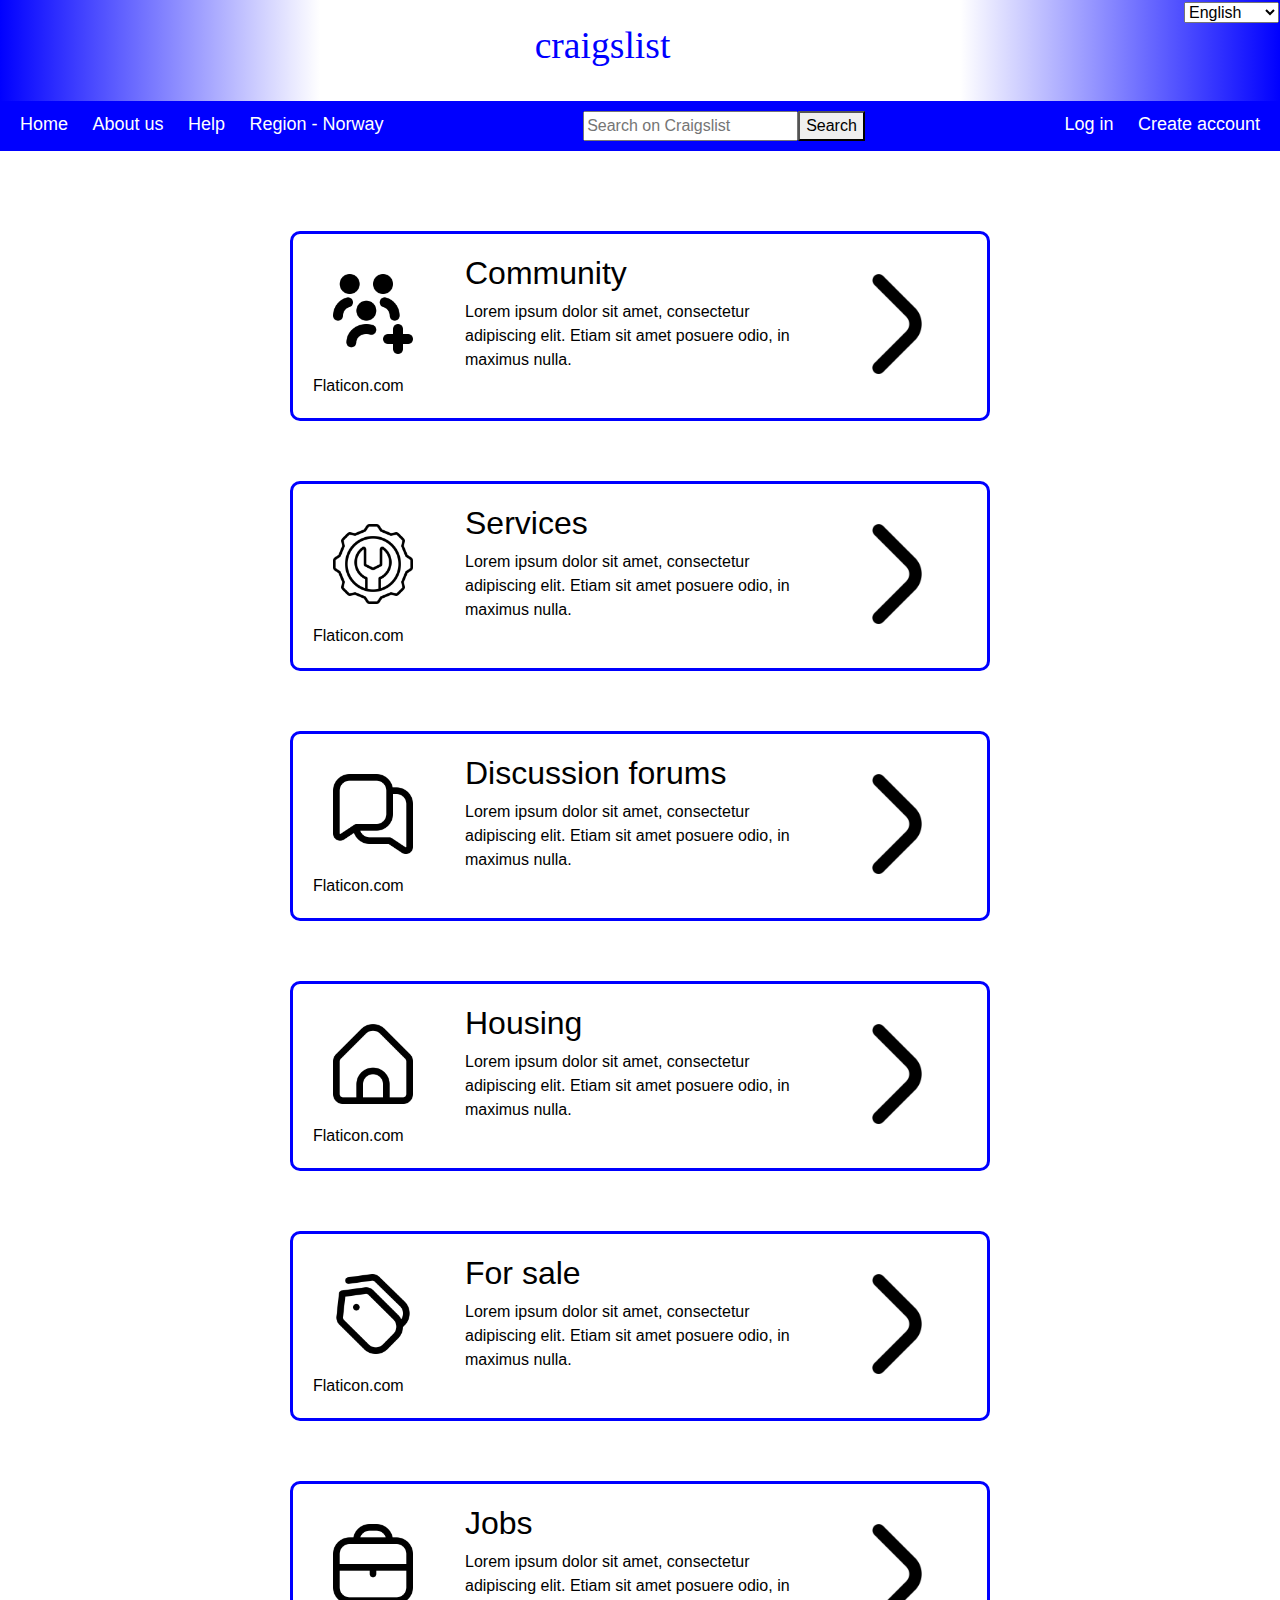
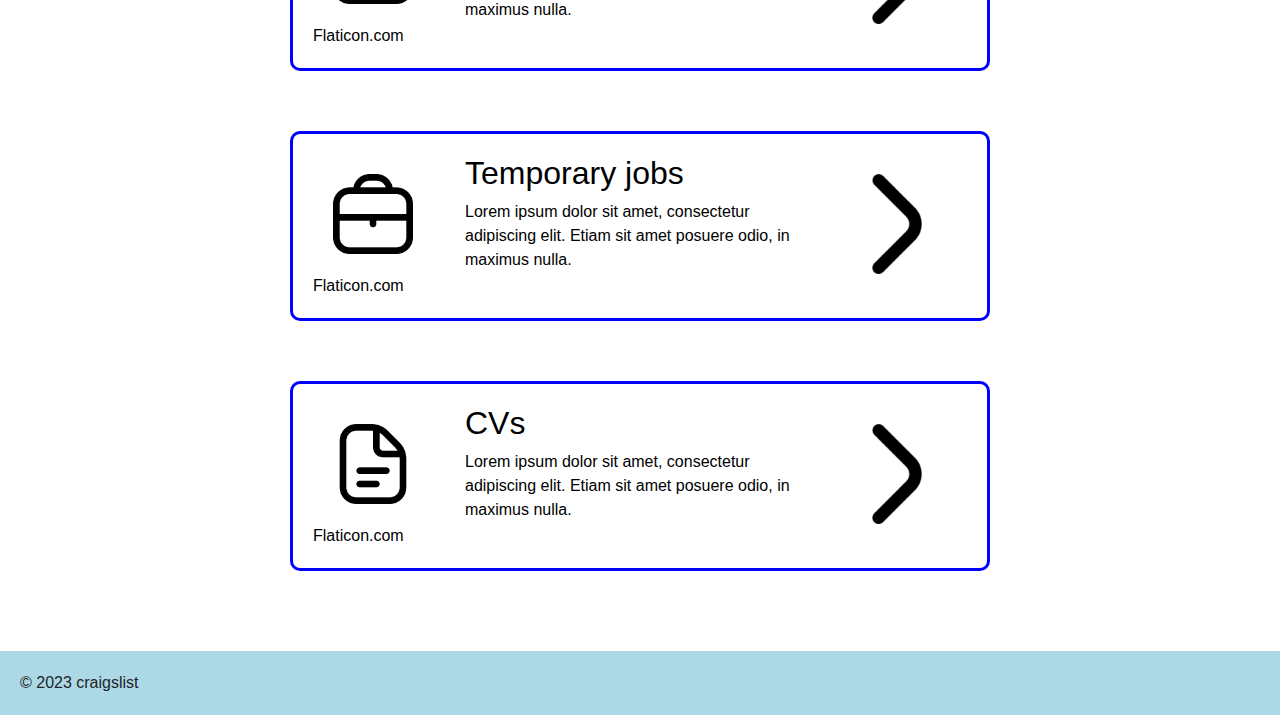
<file: index.html>
<!DOCTYPE html>
<html lang="en">
<head>
    <meta charset="UTF-8">
    <meta http-equiv="X-UA-Compatible" content="IE=edge">
    <meta name="viewport" content="width=device-width, initial-scale=1.0">
    <title>Document</title>
    <link rel="stylesheet" href="style.css">
    <script src="script.js"></script>
    <link rel="stylesheet" href="https://cdn.jsdelivr.net/npm/bootstrap@4.3.1/dist/css/bootstrap.min.css">
</head>
<body>
    <div id="header">
        <span id="language"><select>
          <option value="Dansk">Dansk</option>
          <option value="Deutch">Deutch</option>
          <option value="English" selected>English</option>
          <option value="Español">Español</option>
          <option value="français">Français</option>
          <option  value="Italiano">Italiano</option>
          <option value="Português">Português</option>
          <option value="Svenska">Svenska</option>
          <option value="Tiếng việt">Tiếng việt</option>
          <option value="Türkçe">Türkçe</option>
          <option value="pусский">русский</option>
          <option value="日本語">日本語</option>
          <option value="한국말">한국말</option>
        </select></span>
        <h1>craigslist</h1>
    </div>

    <div id="menu">
        <div id="nav" class="menuelement">
                <span><a href="index.html">Home</a></span>
                <span>About us</span>
                <span>Help</span>
                <span>Region - Norway</span>
        </div>

        <div id="searchbar" class="menuelement">
            <input type="text" placeholder="Search on Craigslist"><button>Search</button>
        </div>

        <div id="login" class="menuelement">
                <span><a href="login.html">Log in</a></span>
                <span><a href="opprett.html">Create account</a></span>
        </div>
    </div>

    <div id="main">
    

        <div id="span1" class="maindiv">
            <a href="forsale.html" class="text-decoration-none">
            <div>
                <img src="Images/comunity.png" alt="" class="logo">
                <div class="ref">Flaticon.com</div>
            </div>
            <div class="divtext">
                <h2>Community</h2>
                <p>Lorem ipsum dolor sit amet, consectetur adipiscing elit. Etiam sit amet posuere odio, in maximus nulla.</p>
            </div>
            <img src="Images/arrow.png" alt="" class="arrow"> 
        </a>
        </div>

            <div id="span2" class="maindiv">
                <a href="forsale.html" class="text-decoration-none">
                <div>
                    <img src="Images/cog.png" alt="" class="logo">
                    <div class="ref">Flaticon.com</div>
                </div>
                <div class="divtext">
                    <h2>Services</h2>
                    <p>Lorem ipsum dolor sit amet, consectetur adipiscing elit. Etiam sit amet posuere odio, in maximus nulla.</p>
                </div>
                <img src="Images/arrow.png" alt="" class="arrow"> 
            </a>
            </div>

            <div id="span3" class="maindiv">
                <a href="forsale.html" class="text-decoration-none">
                <div>
                    <img src="Images/discuss.png" alt="" class="logo">
                    <div class="ref">Flaticon.com</div>
                </div>
                <div class="divtext">
                    <h2>Discussion forums</h2>
                    <p>Lorem ipsum dolor sit amet, consectetur adipiscing elit. Etiam sit amet posuere odio, in maximus nulla.</p>
                </div>
                <img src="Images/arrow.png" alt="" class="arrow">
                </a>
            </div>
        
            <div id="span4" class="maindiv">
                <a href="forsale.html" class="text-decoration-none">
                <div>
                    <img src="Images/home.png" alt="" class="logo">
                    <div class="ref">Flaticon.com</div>
                </div>
                <div class="divtext">
                    <h2>Housing</h2>
                    <p>Lorem ipsum dolor sit amet, consectetur adipiscing elit. Etiam sit amet posuere odio, in maximus nulla.</p>
                </div>
                <img src="Images/arrow.png" alt="" class="arrow"> 
                </a>
            </div>
        


                <div id="span5" class="maindiv">
                    <a href="forsale.html" class="text-decoration-none">
                    <div>
                        <img src="Images/forsale.png" alt="" class="logo">
                        <div class="ref">Flaticon.com</div>
                    </div>
                    <div class="divtext">
                        <h2>For sale</h2>
                        <p>Lorem ipsum dolor sit amet, consectetur adipiscing elit. Etiam sit amet posuere odio, in maximus nulla.</p>
                    </div>
                    <img src="Images/arrow.png" alt="" class="arrow"> 
                    </a>
                </div>
            

                <div id="span6" class="maindiv">
                    <a href="forsale.html" class="text-decoration-none">
                    <div>
                        <img src="Images/job.png" alt="" class="logo">
                        <div class="ref">Flaticon.com</div>
                    </div>
                    <div class="divtext">
                        <h2>Jobs</h2>
                        <p>Lorem ipsum dolor sit amet, consectetur adipiscing elit. Etiam sit amet posuere odio, in maximus nulla.</p>
                    </div>
                    <img src="Images/arrow.png" alt="" class="arrow"> 
                    </a>
                </div>
            

                <div id="span7" class="maindiv">
                    <a href="forsale.html" class="text-decoration-none">
                    <div>
                        <img src="Images/job.png" alt="" class="logo">
                        <div class="ref">Flaticon.com</div>
                    </div>
                    <div class="divtext">
                        <h2>Temporary jobs</h2>
                        <p>Lorem ipsum dolor sit amet, consectetur adipiscing elit. Etiam sit amet posuere odio, in maximus nulla.</p>
                    </div>
                    <img src="Images/arrow.png" alt="" class="arrow"> 
                    </a>
                </div>
            

                <div id="span8" class="maindiv">
                    <a href="forsale.html" class="text-decoration-none">
                    <div>
                        <img src="Images/document.png" alt="" class="logo">
                        <div class="ref">Flaticon.com</div>
                    </div>
                    <div class="divtext">
                        <h2>CVs</h2>
                        <p>Lorem ipsum dolor sit amet, consectetur adipiscing elit. Etiam sit amet posuere odio, in maximus nulla.</p>
                    </div>
                    <img src="Images/arrow.png" alt="" class="arrow"> 
                    </a>
                </div>
            
        </div>

    <div id="footer">
        © 2023 craigslist
    </div>
    
</body>
</html>
</file>
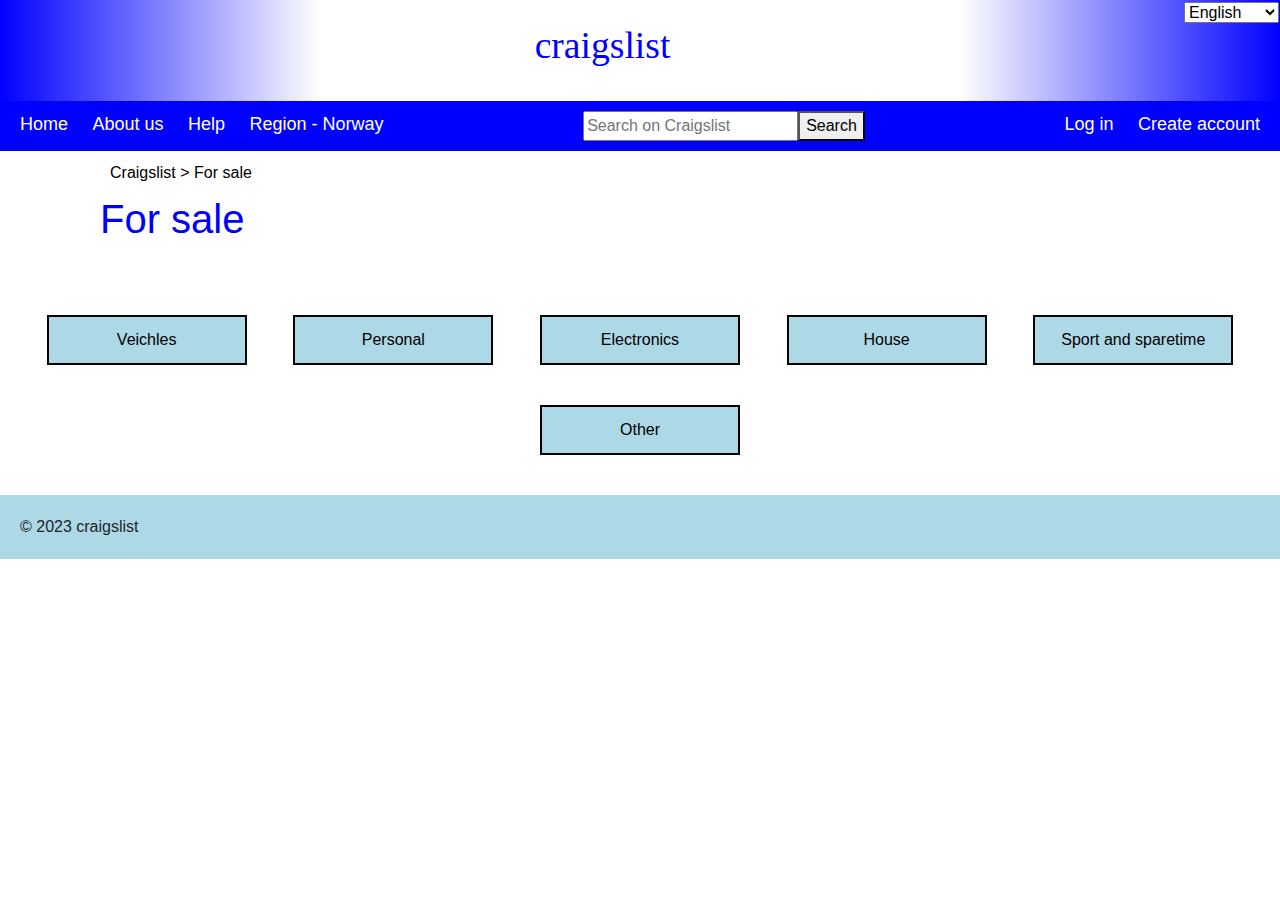
<file: forsale.html>
<!DOCTYPE html>
<html lang="en">
<head>
    <meta charset="UTF-8">
    <meta http-equiv="X-UA-Compatible" content="IE=edge">
    <meta name="viewport" content="width=device-width, initial-scale=1.0">
    <title>Document</title>
    <link rel="stylesheet" href="style.css">
    <script src="script.js"></script>
    <link rel="stylesheet" href="https://cdn.jsdelivr.net/npm/bootstrap@4.3.1/dist/css/bootstrap.min.css">
</head>
<body>
    <div id="header">
        <span id="language"><select>
          <option value="Dansk">Dansk</option>
          <option value="Deutch">Deutch</option>
          <option value="English" selected>English</option>
          <option value="Español">Español</option>
          <option value="français">Français</option>
          <option  value="Italiano">Italiano</option>
          <option value="Português">Português</option>
          <option value="Svenska">Svenska</option>
          <option value="Tiếng việt">Tiếng việt</option>
          <option value="Türkçe">Türkçe</option>
          <option value="pусский">русский</option>
          <option value="日本語">日本語</option>
          <option value="한국말">한국말</option>
        </select></span>
        <h1>craigslist</h1>
    </div>

    <div id="menu">
        <div id="nav" class="menuelement">
                <span><a href="index.html">Home</a></span>
                <span>About us</span>
                <span>Help</span>
                <span>Region - Norway</span>
        </div>

        <div id="searchbar" class="menuelement">
            <input type="text" placeholder="Search on Craigslist"><button>Search</button>
        </div>

        <div id="login" class="menuelement">
                <span><a href="login.html">Log in</a></span>
                <span><a href="opprett.html">Create account</a></span>
        </div>
    </div>

    <div id="forsalemain">

        <span id="pageteller"><p><a href="index.html">Craigslist</a>  >  For sale</p></span>
            <h1>For sale</h1>
            <br>

            <div id="alldropdowns">

    <div class="dropdown">
    <button onclick="myFunction1()" class="dropbtn">Veichles</button>
    <div id="myDropdown1" class="dropdown-content">
    <a href="#">Atv/Utv/Sno</a>
    <a href="#">Auto parts</a>
    <a href="#">Bikes</a>
    <a href="#">Bike parts</a>
    <a href="#">Boats</a>
    <a href="#">Boat parts</a>
    <a href="#">Caravn+mtrhm</a>
    <a href="#">Cars+vans</a>
    <a href="#">Heavy equip</a>
    <a href="#">Motorcycles</a>
    <a href="#">Motorcycle parts</a>
    <a href="#">Trailers</a>
    <a href="#">Wheels+tires</a>
    </div>
  </div>
  <div class="dropdown">
      <button onclick="myFunction2()" class="dropbtn">Personal</button>
      <div id="myDropdown2" class="dropdown-content">
        <a href="#">Baby+kid</a>
        <a href="#">Beauty+health</a>
        <a href="#">Clothes+acc</a>
        <a href="#">Jewellery</a>
        </div>
      </div>
                
      <div class="dropdown">
          <button onclick="myFunction3()" class="dropbtn">Electronics</button>
          <div id="myDropdown3" class="dropdown-content">
            <a href="#">Cds/dvd/vhs</a>
            <a href="#">Computers</a>
            <a href="#">Computer parts</a>
            <a href="#">Electronics</a>
            <a href="#">Mobile phones</a>
            <a href="#">Photo+video</a>
            <a href="#">Video gaming</a>
            </div>
          </div>
                    
    <div class="dropdown">
        <button onclick="myFunction4()" class="dropbtn">House</button>
        <div id="myDropdown4" class="dropdown-content">
          <a href="#">Antiques</a>
          <a href="#">Appliances</a>
          <a href="#">farm+garden</a>
          <a href="#">Furniture</a>
          <a href="#">Farm+garden</a>
          <a href="#">Garage sale</a>
          <a href="#">Household</a>
          </div>
        </div>
                        
    <div class="dropdown">
        <button onclick="myFunction5()" class="dropbtn">Sport and sparetime</button>
        <div id="myDropdown5" class="dropdown-content">
          <a href="#">Books</a>
          <a href="#">Music instr</a>
          <a href="#">Photo+video</a>
          <a href="#">Sporting</a>
          <a href="#">Toys+games</a>
          <a href="#">Video gaming</a>
          </div>
        </div>
                            
    <div class="dropdown">
      <button onclick="myFunction6()" class="dropbtn">Other</button>
      <div id="myDropdown6" class="dropdown-content">
        <a href="#">Barter</a>
        <a href="#">Business</a>
        <a href="#">Collectibles</a>
        <a href="#">Free</a>
        <a href="#">Garage sale</a>
        <a href="#">General</a>
        <a href="#">Materials</a>
        <a href="#">Tickets</a>
        <a href="#">Wanted</a>
        </div>
      </div>
      </div>
    </div>

    <div id="footer">
        © 2023 craigslist
    </div>

</body>
</html>
</file>
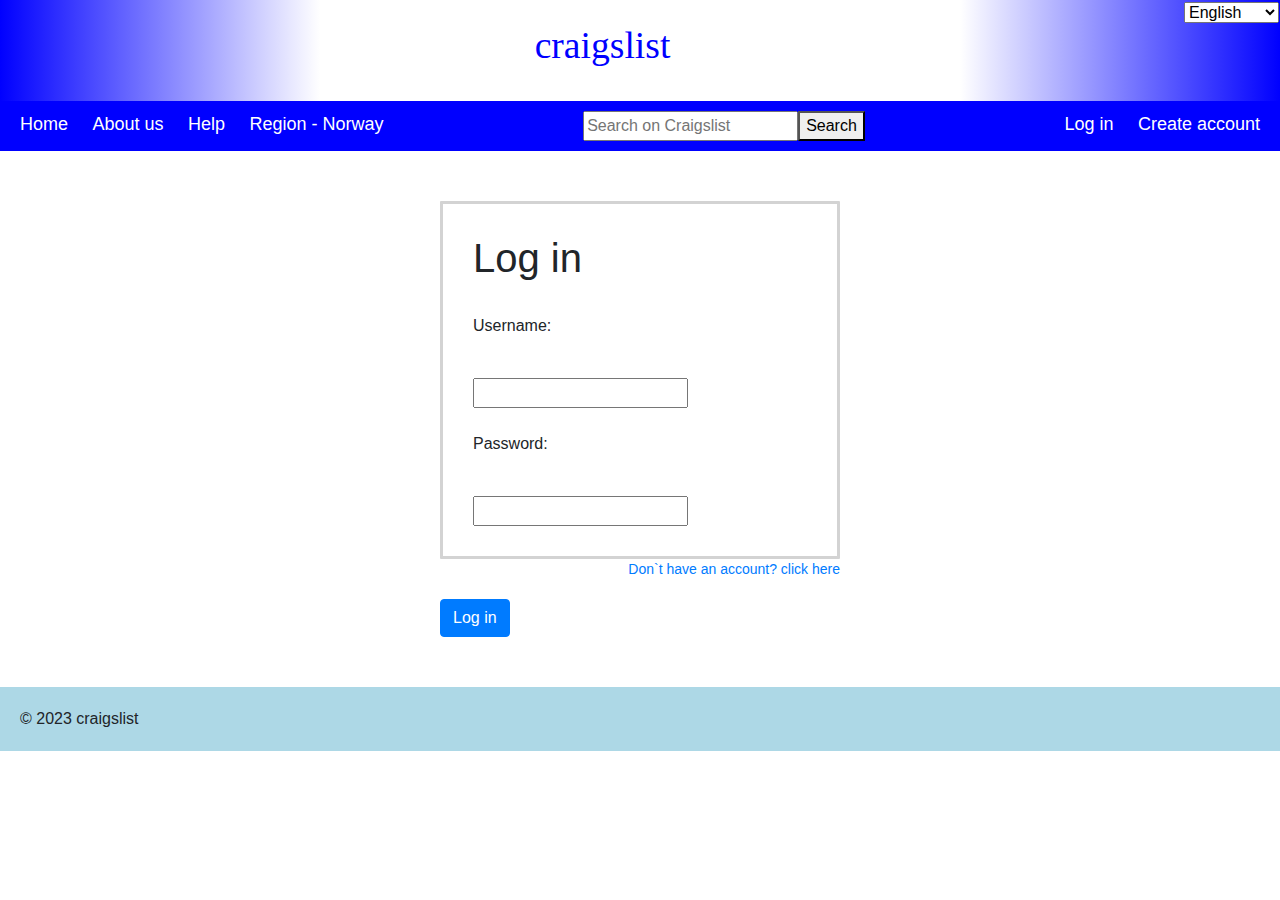
<file: login.html>
<!DOCTYPE html>
<html lang="en">
<head>
    <meta charset="UTF-8">
    <meta http-equiv="X-UA-Compatible" content="IE=edge">
    <meta name="viewport" content="width=device-width, initial-scale=1.0">
    <title>Document</title>
    <link rel="stylesheet" href="style.css">
    <script src="script.js"></script>
    <link rel="stylesheet" href="https://cdn.jsdelivr.net/npm/bootstrap@4.3.1/dist/css/bootstrap.min.css">
</head>
<body>
    <div id="header">
        <span id="language"><select>
          <option value="Dansk">Dansk</option>
          <option value="Deutch">Deutch</option>
          <option value="English" selected>English</option>
          <option value="Español">Español</option>
          <option value="français">Français</option>
          <option  value="Italiano">Italiano</option>
          <option value="Português">Português</option>
          <option value="Svenska">Svenska</option>
          <option value="Tiếng việt">Tiếng việt</option>
          <option value="Türkçe">Türkçe</option>
          <option value="pусский">русский</option>
          <option value="日本語">日本語</option>
          <option value="한국말">한국말</option>
        </select></span>
        <h1>craigslist</h1>
    </div>

    <div id="menu">
        <div id="nav" class="menuelement">
                <span><a href="index.html">Home</a></span>
                <span>About us</span>
                <span>Help</span>
                <span>Region - Norway</span>
        </div>

        <div id="searchbar" class="menuelement">
            <input type="text" placeholder="Search on Craigslist"><button>Search</button>
        </div>

        <div id="login" class="menuelement">
                <span><a href="login.html">Log in</a></span>
                <span><a href="opprett.html">Create account</a></span>
        </div>
    </div>

    <div id="main">

        <div id="mainLog" class="mainLog">
            <div id="mainLogin" class="mainLogin">
            <h1>Log in</h1><br>
            <p>Username:</p><br>
            <input type="text" id="txtBrukernavn">
            <br><br>
            <p>Password:</p><br>
            <input type="password" id="txtPassord">
            </div>
            <p><a href="opprett.html"> Don`t have an account? click here</a></p>
            <br>
            <button class="btn btn-primary">Log in</button>
        </div>
    </div>

    <div id="footer">
        © 2023 craigslist
    </div>
    
</body>
</html>
</file>
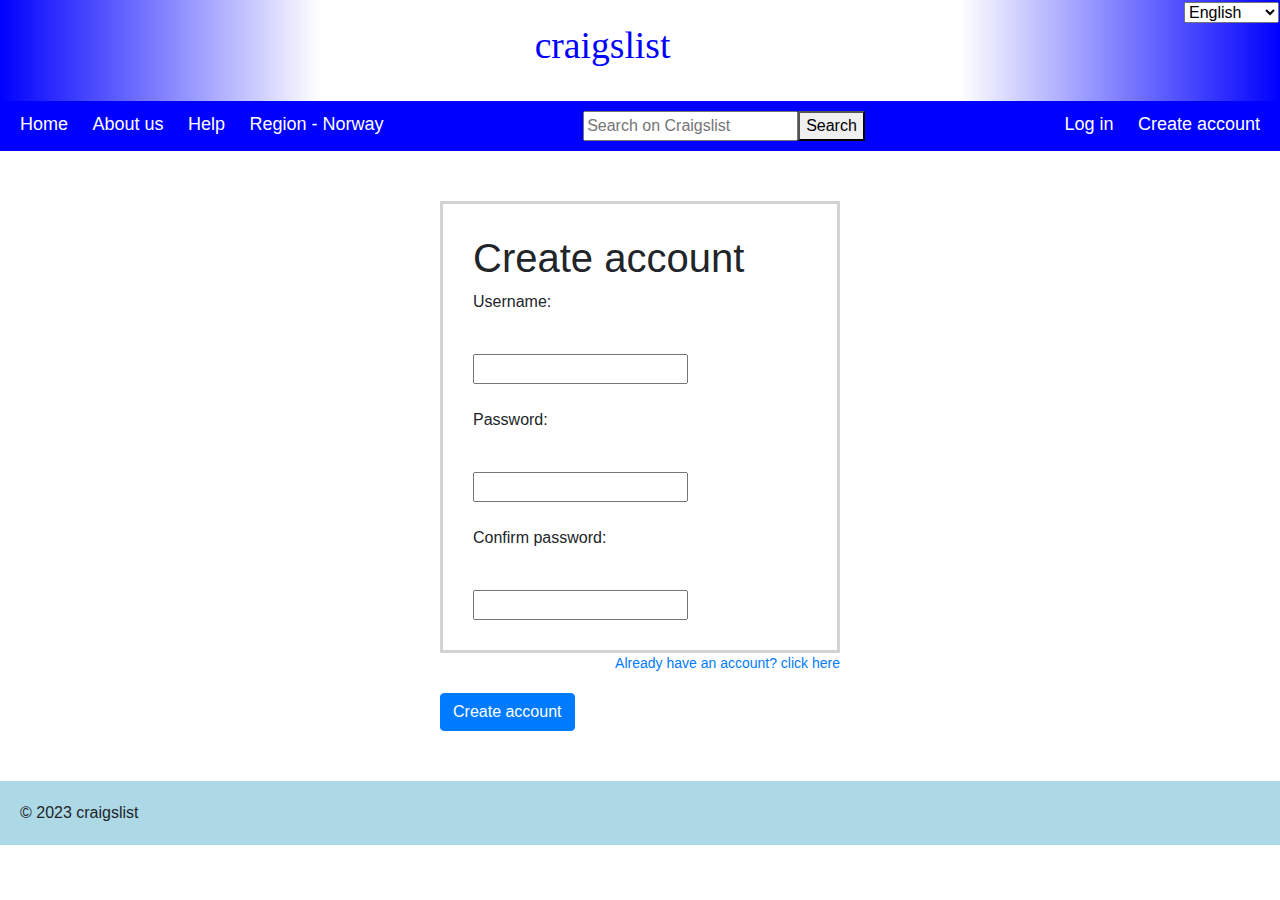
<file: opprett.html>
<!DOCTYPE html>
<html lang="en">
<head>
    <meta charset="UTF-8">
    <meta http-equiv="X-UA-Compatible" content="IE=edge">
    <meta name="viewport" content="width=device-width, initial-scale=1.0">
    <link rel="stylesheet" href="style.css">
    <link rel="stylesheet" href="https://cdn.jsdelivr.net/npm/bootstrap@4.3.1/dist/css/bootstrap.min.css">
    <title>Document</title>
</head>
<body>
    <div id="header">
        <span id="language"><select>
          <option value="Dansk">Dansk</option>
          <option value="Deutch">Deutch</option>
          <option value="English" selected>English</option>
          <option value="Español">Español</option>
          <option value="français">Français</option>
          <option  value="Italiano">Italiano</option>
          <option value="Português">Português</option>
          <option value="Svenska">Svenska</option>
          <option value="Tiếng việt">Tiếng việt</option>
          <option value="Türkçe">Türkçe</option>
          <option value="pусский">русский</option>
          <option value="日本語">日本語</option>
          <option value="한국말">한국말</option>
        </select></span>
        <h1>craigslist</h1>
    </div>

    <div id="menu">
        <div id="nav" class="menuelement">
                <span><a href="index.html">Home</a></span>
                <span>About us</span>
                <span>Help</span>
                <span>Region - Norway</span>
        </div>

        <div id="searchbar" class="menuelement">
            <input type="text" placeholder="Search on Craigslist"><button>Search</button>
        </div>

        <div id="login" class="menuelement">
                <span><a href="login.html">Log in</a></span>
                <span><a href="opprett.html">Create account</a></span>
        </div>
    </div>

    <div id="main">

        <div id="mainOpr" class="mainLog">
            <div id="mainOprett" class="mainLogin">
            <h1>Create account</h1>
            <p>Username:</p><br>
            <input type="text" id="txtBrukernavn">
            <br><br>
            <p>Password:</p><br>
            <input type="password" id="txtPassord">
            <br><br>
            <p>Confirm password:</p><br>
            <input type="password" id="txtPassord2">
            </div>
            <p><a href="login.html"> Already have an account? click here</a></p>
            <br>
            <button class="btn btn-primary">Create account</button>
        </div>
    </div>

    <div id="footer">
        © 2023 craigslist
    </div>
    
</body>
</html>
</file>
<file: style.css>
body{
    margin-left: 8%;
    margin-right: 8%;
    background-color: lightgrey;
    margin-top: 0px;
}
#header > h1{
    color: blue;
    font-family: 'Times New Roman', Times, serif;
    font-size: 235%;
    line-height: 135%;
    font-weight: 500;
    padding: 20px;
}
#header > #language{
    float: right;
}
.menuelement > span{
    padding: 10px;
    font-size: 18px;
    transition: 0.3s;
}
.menuelement > span > a{
    color: white;
    text-decoration: none;
}
.menuelement > span:hover{
    background-color: darkblue;
    transition: 0.3s;
}
#main > .maindiv > a{
    color: black;
    text-decoration: none;
}
#main > .maindiv > a{
    display: flex;
    flex-wrap: wrap;
    border-style: solid;
    border-radius: 10px;
    border-color: blue;
    padding: 20px;
    margin: 30px;
    width: 700px;
    min-width: 200px;
    min-height: 100px;
    justify-content: space-between;
}
#main > .maindiv > a:hover{
    border-width: 1px;
    color: black;
    text-decoration: none;
}
#main > .maindiv > a > .divtext{
    width: 350px;
}
.maindiv > a > div > .logo{
    width: 140px;
    height: 120px;
    padding: 20px;
    padding-right: 40px;
    float: left;
}
#header{
    background-color:white;
    padding: 1px;
    text-align: center;
    background: linear-gradient(to right, blue, white, white, white, blue) fixed;
}
#menu{
    background-color: blue;
    color: white;
    padding: 10px;
    display: flex;
    justify-content: space-between;
}
#main{
    background-color: rgb(255, 255, 255);
    padding: 50px;
    height: auto;
    display: flex;
    justify-content: space-evenly;
    flex-wrap: wrap;
}
.maindiv > a > .arrow{
    float: right;
    width: 140px;
    height: 140px;
    padding: 20px;
}
#footer{
    background-color: lightblue;
    padding: 20px;
    height: auto;
    border-style: 1px;
    border-color: black;
    margin-bottom: 0px;
}
#main > .mainLog{
    max-width: 400px;
    min-width: 250px;
    width: 80%;
    margin-left: auto;
    margin-right: auto;
}
#main > .mainLog > .mainLogin{
    padding: 30px;
    border-style: solid;
    border-radius: 1px;
    border-color: lightgray;
}
#main > .mainLog > p > a{
    float: right;
    font-size: 14px;
    text-decoration: none;
}
#forsalemain{
    background-color: white;
}

#forsalemain > #pageteller > p{
    font-size: 16px;
    color: black;
    text-decoration: none;
    margin: 0px;
    padding: 10px;
}
#forsalemain > #pageteller > p > a{
    text-decoration: none;
    color: black;
    margin-left: 100px;
}
#forsalemain > #pageteller > p > a:hover{
    text-decoration: underline;
}
#forsalemain > h1{
    color: blue;
    margin-left: 100px;
}
#forsalemain > #alldropdowns{
    justify-content: space-evenly;
    display: flex;
    flex-wrap: wrap;
    margin: 20px;
}
#forsalemain > #alldropdowns > .dropdown{
    padding: 20px;
}

/* Dropdown Button */
.dropbtn {
    background-color: lightblue;
    color: black;
    padding: 10px;
    font-size: 16px;
    width: 200px;
    height: 50px;
    border-width: 2px;
    border-color: black;
    border-style: solid;
    cursor: pointer;
  }
  
  /* Dropdown button on hover & focus */
  .dropbtn:hover, .dropbtn:focus {
    background-color: skyblue;
    border-width: 3px;
  }
  
  /* The container <div> - needed to position the dropdown content */
  .dropdown {
    position: relative;
    display: inline-block;
  }
  
  /* Dropdown Content (Hidden by Default) */
  .dropdown-content {
    display: none;
    position: absolute;
    background-color: #f1f1f1;
    width: 200px;
    box-shadow: 0px 8px 16px 0px rgba(0,0,0,0.2);
    z-index: 1;
  }
  
  /* Links inside the dropdown */
  .dropdown-content a {
    color: blue;
    padding: 12px 16px;
    text-decoration: none;
    display: block;
  }
  
  /* Change color of dropdown links on hover */
  .dropdown-content a:hover {background-color: #ddd;}
  
  /* Show the dropdown menu (use JS to add this class to the .dropdown-content container when the user clicks on the dropdown button) */
  .show {display:block;}
</file>
